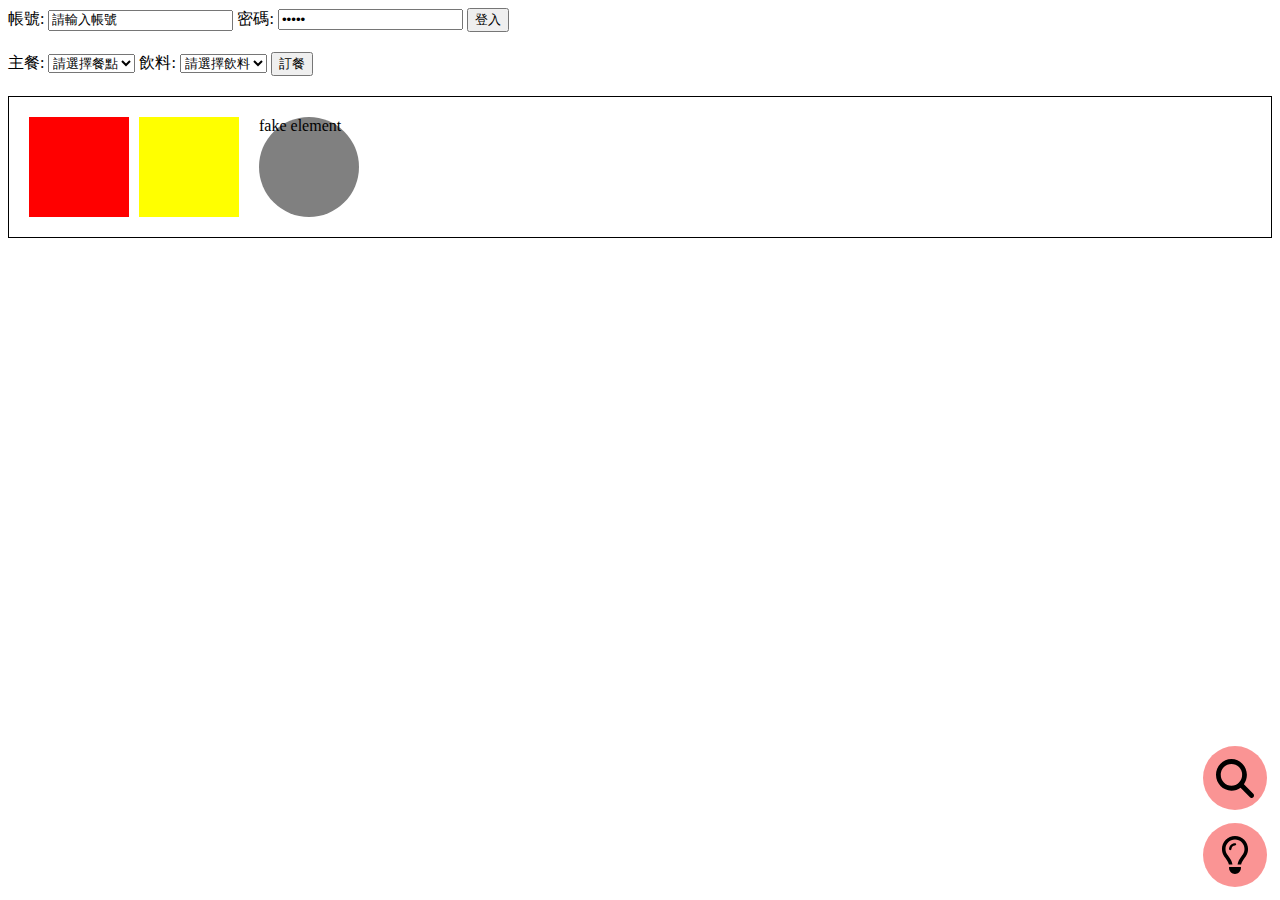
<file: index.html>
<!DOCTYPE html>
<html lang="en">
  <head>
    <meta charset="UTF-8" />
    <meta name="viewport" content="width=device-width, initial-scale=1.0" />
    <title>position</title>
    <link rel="stylesheet" href="./style/style.css" />
  </head>
  <body>
    <!-- form表單練習 -->
    <form class="login">
      <label>帳號: </label>
      <input type="text" value="請輸入帳號" />
      <label>密碼: </label>
      <input type="password" value="請輸入密碼" />
      <button>登入</button>
    </form>

    <form class="order">
      <label>主餐: </label>
      <select>
        <option>請選擇餐點</option>
        <option>雞腿便當</option>
        <option>排骨便當</option>
        <option>鍋燒麵</option>
        <option>小火鍋</option>
        <option>牛肉麵</option>
      </select>
      <label>飲料: </label>
      <select>
        <option>請選擇飲料</option>
        <option>珍珠奶茶</option>
        <option>楊桃汁</option>
        <option>四季春</option>
        <option>冬瓜清</option>
        <option>水</option>
      </select>
      <button type="submit">訂餐</button>
    </form>

    <!-- flexBox -->
    <!-- <div class="boxArea">
      <div class="box"></div>
      <div class="box"></div>
      <div class="box"></div>
      <div class="box"></div>
      <div class="box"></div>
      <div class="box"></div>
      <div class="box"></div>
      <div class="box"></div>
      <div class="box"></div>
    </div> -->

    <!-- background-img -->
    <!-- <div class="imgArea"></div> -->

    <!-- position -->
    <div class="blockArea">
      <div class="block1"></div>
      <div class="block2"></div>
      <div class="block3"></div>
    </div>

    <div class="target">
      <div class="search iconSize">
        <img src="./icon/search-icon.svg" alt="search" />
      </div>
      <div class="help iconSize">
        <img src="./icon/help-icon.svg" alt="help" />
      </div>
    </div>
  </body>
</html>
</file>
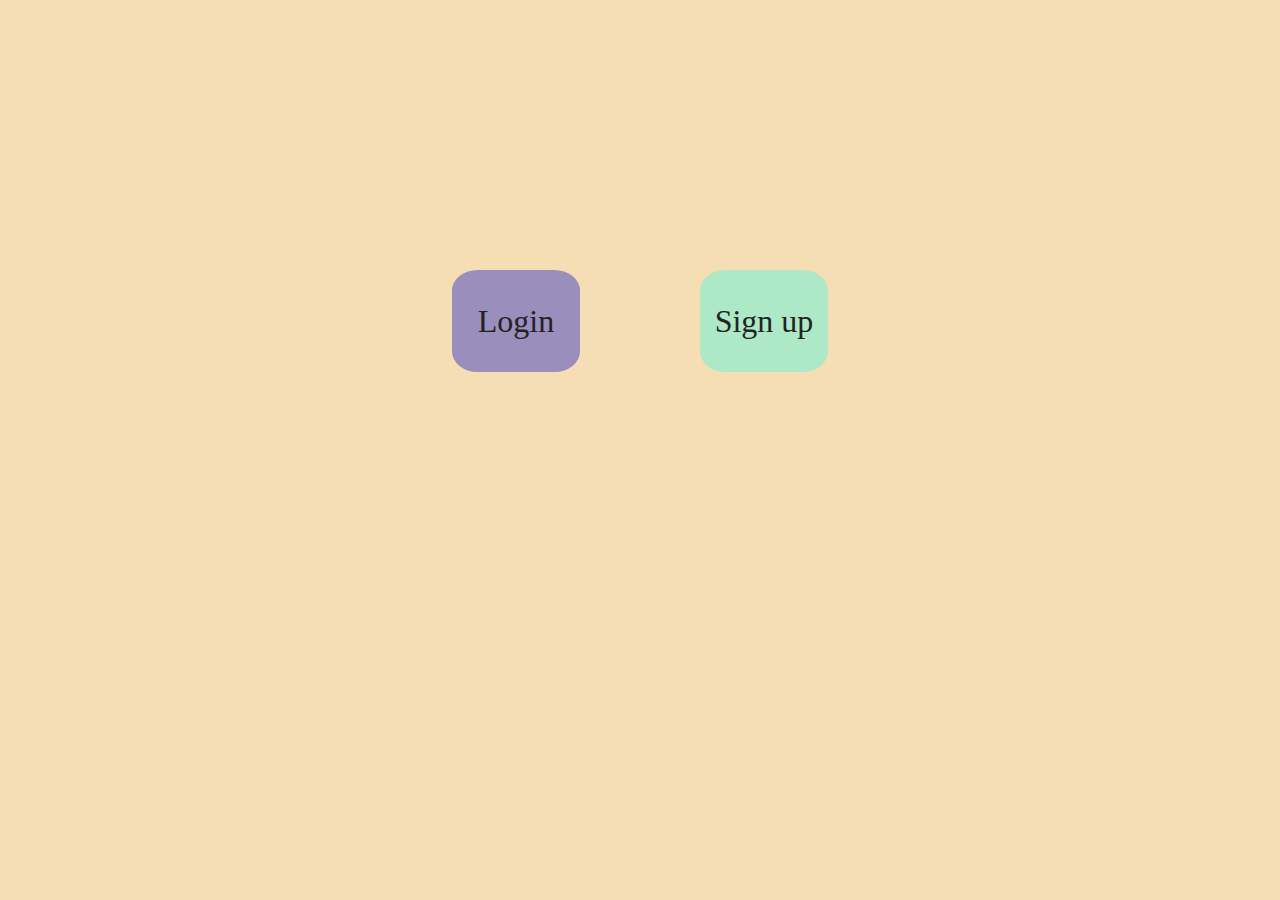
<file: Homework/desktop/index.html>
<!DOCTYPE html>
<html lang="en">
  <head>
    <meta charset="UTF-8" />
    <meta name="viewport" content="width=device-width, initial-scale=1.0" />
    <title>Home</title>
    <link rel="stylesheet" href="./style/style.css" />
  </head>
  <body>
    <div class="grid">
      <div class="login boxSize">
        <a href="./desktop-1.html">Login</a>
      </div>
      <div class="signUp boxSize">
        <a href="./desktop-2.html">Sign up</a>
      </div>
    </div>
  </body>
</html>
</file>
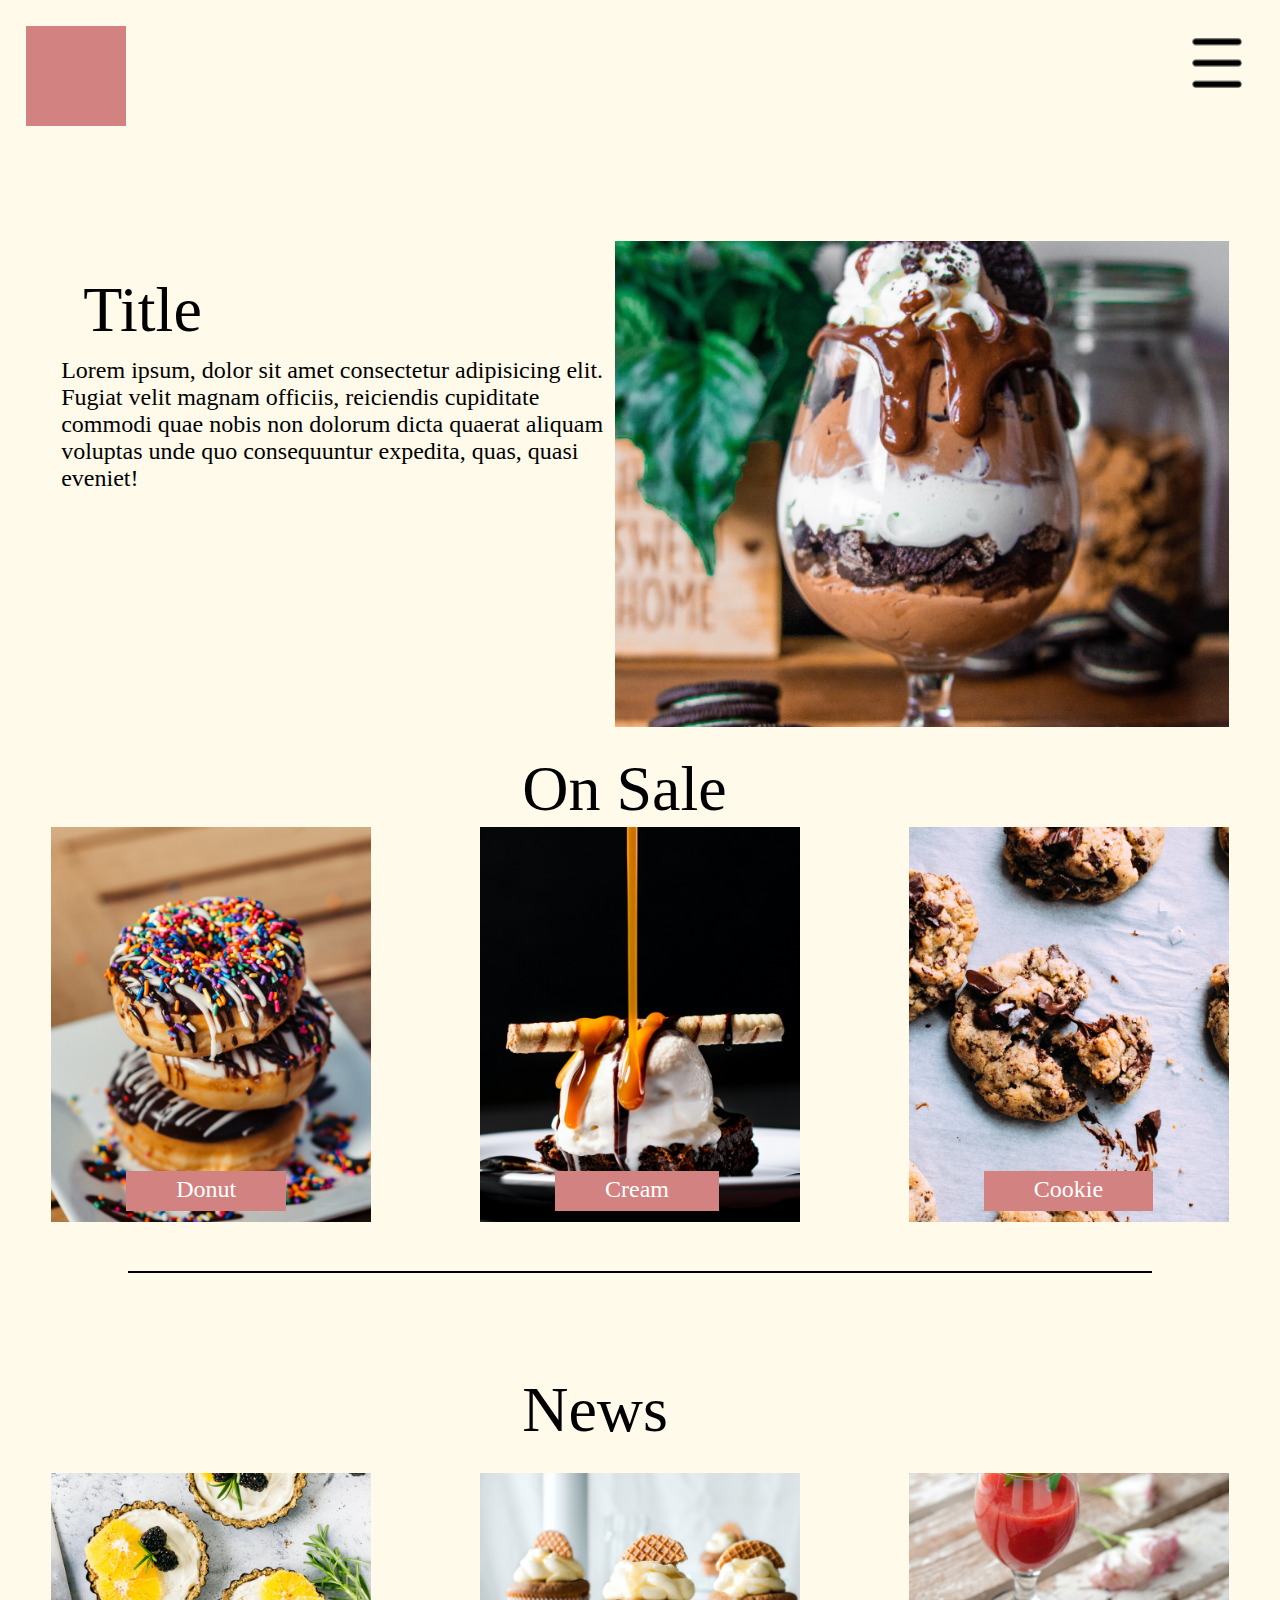
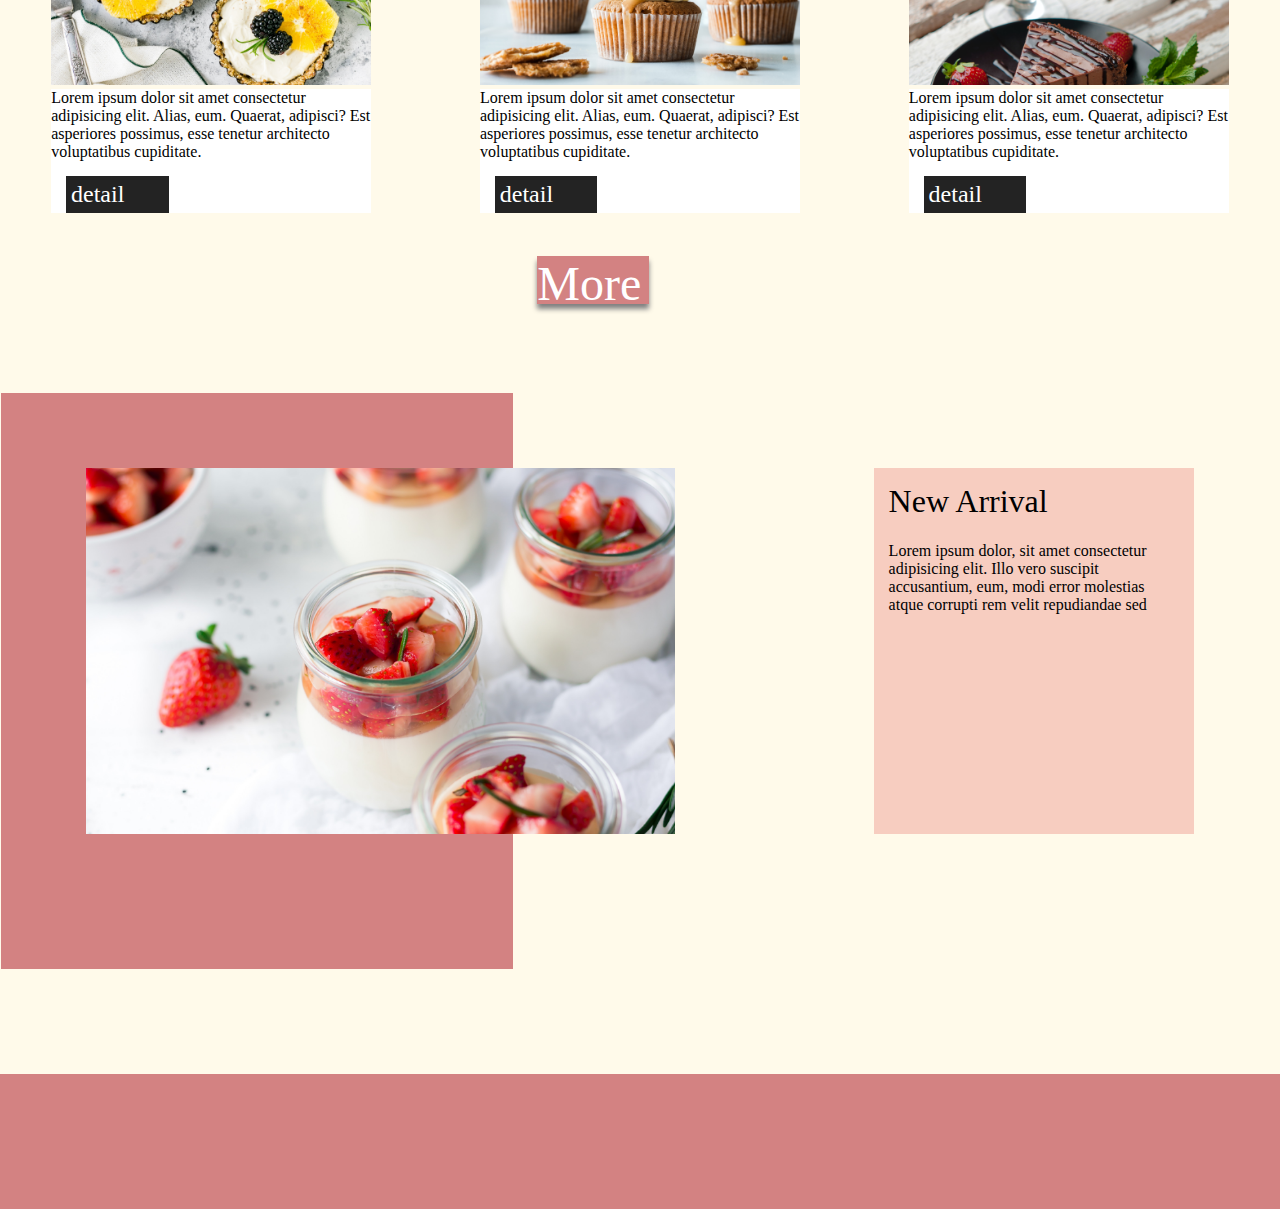
<file: Homework/frame1/index.html>
<!DOCTYPE html>
<html lang="en">
  <head>
    <meta charset="UTF-8" />
    <meta name="viewport" content="width=device-width, initial-scale=1.0" />
    <title>frame1</title>
    <link rel="stylesheet" href="./style/style.css" />
  </head>
  <body>
    <div class="header">
      <div class="box"></div>
      <img class="bar" src="./img/Group 10.png" />
    </div>

    <div class="main">
      <div class="titleArea">
        <div class="textArea">
          <h1>Title</h1>
          <p>
            Lorem ipsum, dolor sit amet consectetur adipisicing elit. Fugiat
            velit magnam officiis, reiciendis cupiditate commodi quae nobis non
            dolorum dicta quaerat aliquam voluptas unde quo consequuntur
            expedita, quas, quasi eveniet!
          </p>
        </div>
        <img class="titleImg" src="./img/1.png" alt="ice cream" />
      </div>

      <div class="saleArea">
        <h2>On Sale</h2>
        <div class="saleImgArea">
          <div class="saleFlex">
            <img class="saleImg" src="./img/3.png" alt="donut" />
            <p>Donut</p>
          </div>
          <div class="saleFlex">
            <img class="saleImg" src="./img/2.png" alt="ice cream" />
            <p>Cream</p>
          </div>
          <div class="saleFlex">
            <img class="saleImg" src="./img/4.png" alt="cookie" />
            <p>Cookie</p>
          </div>
        </div>
      </div>

      <div class="line"></div>

      <div class="newsArea">
        <h2>News</h2>
        <div class="newsFlex">
          <img class="newsImg" src="./img/5.png" alt="" />
          <div class="newsText">
            <p>
              Lorem ipsum dolor sit amet consectetur adipisicing elit. Alias,
              eum. Quaerat, adipisci? Est asperiores possimus, esse tenetur
              architecto voluptatibus cupiditate.
            </p>
            <div class="detail">detail</div>
          </div>
        </div>
        <div class="newsFlex">
          <img class="newsImg" src="./img/6.png" alt="" />
          <div class="newsText">
            <p>
              Lorem ipsum dolor sit amet consectetur adipisicing elit. Alias,
              eum. Quaerat, adipisci? Est asperiores possimus, esse tenetur
              architecto voluptatibus cupiditate.
            </p>
            <div class="detail">detail</div>
          </div>
        </div>
        <div class="newsFlex">
          <img class="newsImg" src="./img/7.png" alt="" />
          <div class="newsText">
            <p>
              Lorem ipsum dolor sit amet consectetur adipisicing elit. Alias,
              eum. Quaerat, adipisci? Est asperiores possimus, esse tenetur
              architecto voluptatibus cupiditate.
            </p>
            <div class="detail">detail</div>
          </div>
        </div>
        <div class="moreBox">More</div>
      </div>

      <div class="arrivalArea">
        <div class="imgBackgroung"></div>
        <img class="arrivalImg" src="./img/8.png" src="cake" />
        <div class="arrivalTextArea">
          <h2>New Arrival</h2>
          <p>
            Lorem ipsum dolor, sit amet consectetur adipisicing elit. Illo vero
            suscipit accusantium, eum, modi error molestias atque corrupti rem
            velit repudiandae sed
          </p>
        </div>
      </div>
    </div>

    <div class="footer"></div>
  </body>
</html>
</file>
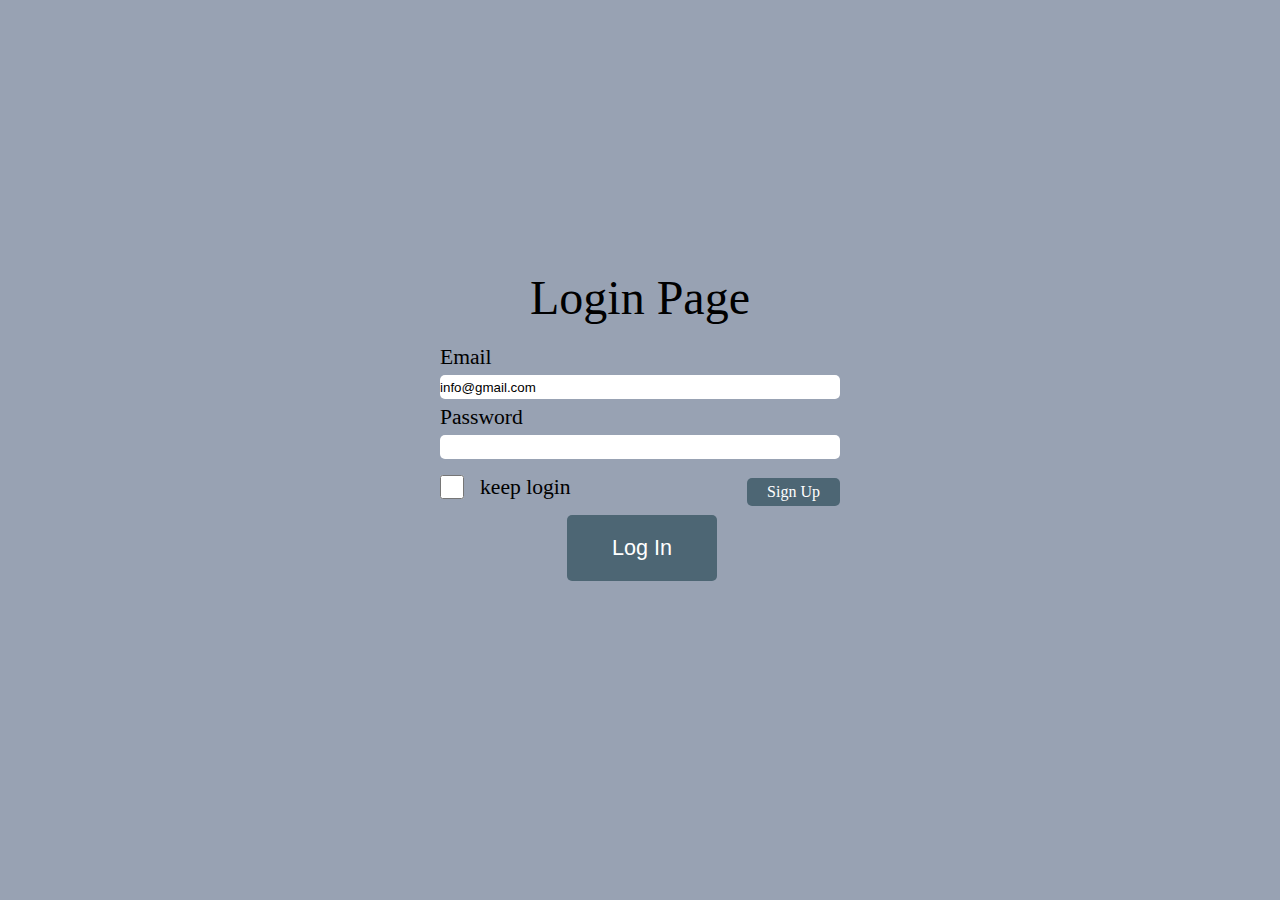
<file: Homework/desktop/desktop-1.html>
<!DOCTYPE html>
<html lang="en">
  <head>
    <meta charset="UTF-8" />
    <meta name="viewport" content="width=device-width, initial-scale=1.0" />
    <title>Login Page</title>
    <link rel="stylesheet" href="./style/desktop-1Style.css" />
  </head>
  <body>
    <section class="mainArea">
      <div class="grid">
        <h1>Login Page</h1>
        <form class="loginArea">
          <p class="emailPTag">Email</p>
          <input
            class="emailInput inputSize"
            type="email"
            value="info@gmail.com"
          />
          <p class="passwordPTag">Password</p>
          <input class="passwordInput inputSize" type="password" />
          <br />
          <input class="checkBox" type="checkbox" />
          <span>keep login</span>
          <a href="./desktop-2.html">Sign Up</a>
          <br />
          <button type="submit">Log In</button>
        </form>
      </div>
    </section>
  </body>
</html>
</file>
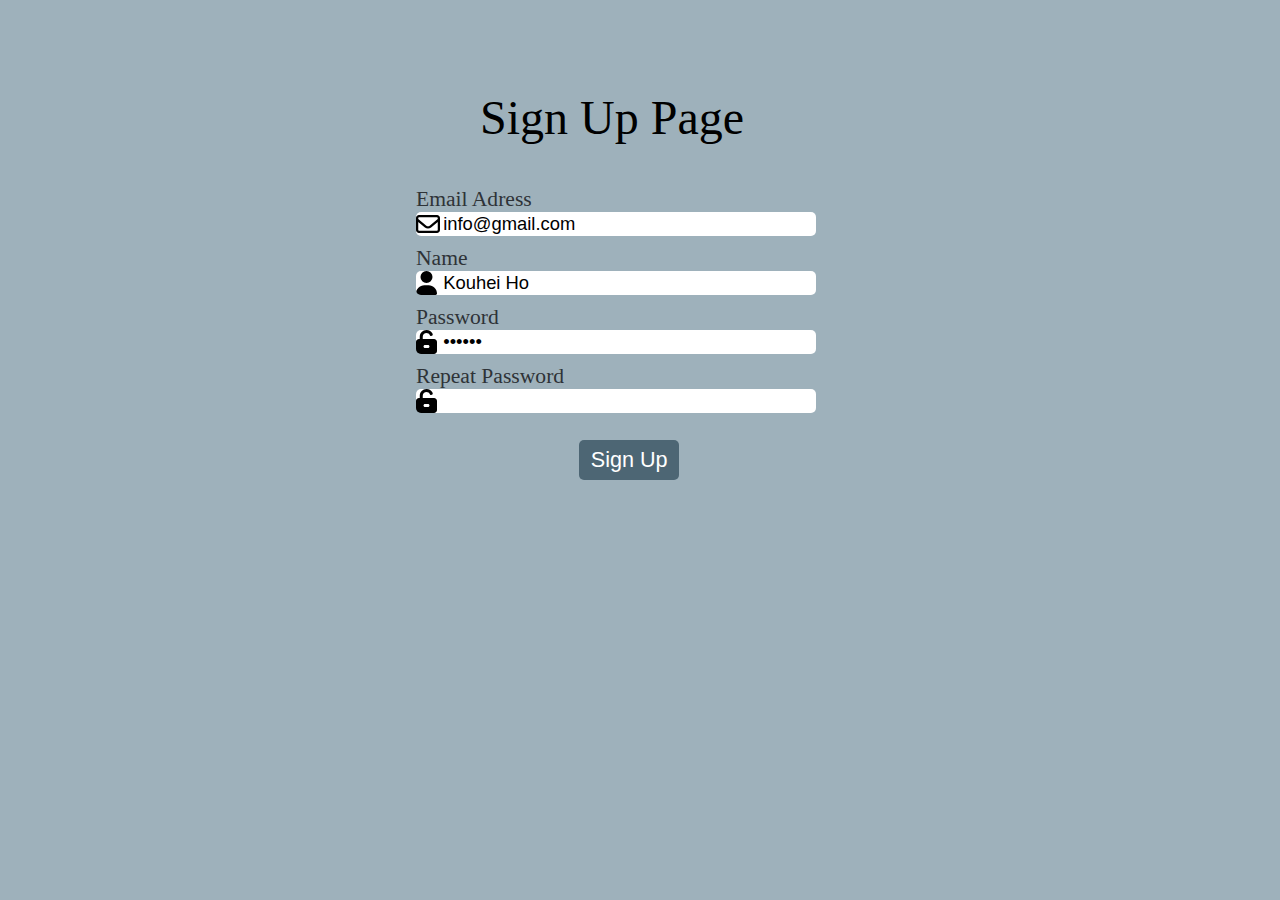
<file: Homework/desktop/desktop-2.html>
<!DOCTYPE html>
<html lang="en">
  <head>
    <meta charset="UTF-8" />
    <meta name="viewport" content="width=device-width, initial-scale=1.0" />
    <title>Sign Up Page</title>
    <link rel="stylesheet" href="./style/desktop-2Style.css" />
  </head>
  <body>
    <div class="signUpArea">
      <h1>Sign Up Page</h1>
      <form class="formArea">
        <label for="email">Email Adress</label>
        <input type="email" name="email" id="email" value="info@gmail.com" />
        <label for="name">Name</label>
        <input type="text" name="name" id="name" value="Kouhei Ho" />
        <label for="password">Password</label>
        <input type="password" name="password" id="password" value="123456" />
        <label for="rePassword">Repeat Password</label>
        <input type="password" name="rePssword" id="rePassword" />
        <button type="submit">Sign Up</button>
      </form>
    </div>
  </body>
</html>
</file>
<file: style/style.css>
.order {
  margin: 20px 0px;
}

.boxArea {
  height: 600px;
  width: 600px;
  border: 1px solid black;
  display: flex;
  flex-wrap: wrap;
  justify-content: space-around;
  align-items: center;
  margin-bottom: 10vh;
}
.boxArea .box {
  height: 150px;
  width: 150px;
  border: 1px solid red;
}

.imgArea {
  height: 50vw;
  width: 50vw;
  border: 1px solid black;
  background-image: url("../hamberger.jpg");
  background-size: 25vw 25vw;
  background-repeat: no-repeat;
  background-position: 50% 50%;
}

.blockArea {
  position: relative;
  border: 1px solid black;
}
.blockArea .block1 {
  height: 100px;
  width: 100px;
  margin: 20px;
  background-color: red;
}
.blockArea .block2 {
  height: 100px;
  width: 100px;
  margin: 20px;
  background-color: yellow;
  position: absolute;
  left: 110px;
  top: 0px;
}
.blockArea .block3::after {
  content: "fake element";
  height: 100px;
  width: 100px;
  border-radius: 50%;
  background-color: grey;
  position: absolute;
  left: 250px;
  top: 20px;
}

.target {
  position: fixed;
  bottom: 0px;
  right: 0px;
}
.target img {
  height: 3vw;
  width: 3vw;
}
.target .iconSize {
  height: 5vw;
  width: 5vw;
  background-color: rgba(245, 42, 42, 0.5);
  margin: 1vw;
  border-radius: 50%;
  display: flex;
  justify-content: center;
  align-items: center;
}
.target .search {
  transition: 0.5s;
}
.target .search:hover {
  background-color: rgba(245, 42, 42, 0.8);
  height: 7vw;
  width: 7vw;
}
.target .help {
  transition: 0.5s;
}
.target .help:hover {
  background-color: rgba(245, 42, 42, 0.8);
  height: 7vw;
  width: 7vw;
}/*# sourceMappingURL=style.css.map */
</file>
<file: Homework/desktop/style/style.css>
a {
  font-weight: normal;
  text-decoration: none;
  font-size: 2rem;
  color: #232323;
}
a:active {
  color: white;
}

body {
  background-color: wheat;
}
body .grid {
  display: flex;
  justify-content: space-around;
  align-items: center;
  margin: 30vh 30vw;
}
body .grid .boxSize {
  height: 8vw;
  width: 10vw;
  border-radius: 20%;
  display: flex;
  justify-content: center;
  align-items: center;
  transition: 0.5s;
}
body .grid .boxSize:hover {
  scale: 1.2;
}
body .grid .login {
  background-color: rgba(62, 62, 198, 0.5);
}
body .grid .login:hover {
  background-color: rgba(62, 62, 198, 0.8);
}
body .grid .signUp {
  background-color: rgba(101, 241, 220, 0.5);
}
body .grid .signUp:hover {
  background-color: rgba(101, 241, 220, 0.8);
}/*# sourceMappingURL=style.css.map */
</file>
<file: Homework/frame1/style/style.css>
* {
  margin: 0px;
  padding: 0px;
  box-sizing: border-box;
}

h1,
h2,
p {
  font-weight: normal;
}

body {
  background-color: #fffaea;
}
body .header {
  display: flex;
  justify-content: space-between;
  margin-bottom: 10vh;
}
body .header .box {
  height: 100px;
  width: 100px;
  background-color: #d38282;
  margin: 2vw;
}
body .header .bar {
  height: 50px;
  width: 50px;
  margin: 3vw;
  transition: 0.5s;
}
body .header .bar:hover {
  height: 70px;
  width: 70px;
}
body .main .titleArea {
  display: flex;
  margin: 0px 4vw 5vh 4vw;
}
body .main .titleArea .textArea {
  flex: 1 1 200px;
  display: flex;
  flex-flow: column wrap;
}
body .main .titleArea .textArea h1 {
  margin-top: 2rem;
  margin-left: 2rem;
  font-size: 4rem;
}
body .main .titleArea .textArea p {
  font-size: 1.5rem;
  margin: 10px;
}
body .main .titleArea .titleImg {
  flex: 1 1 250px;
  height: auto;
  width: 350px;
}
body .main .saleArea {
  margin: 100px 4vw 5vh 4vw;
  position: relative;
}
body .main .saleArea h2 {
  font-size: 4rem;
  position: absolute;
  left: 40%;
  top: -75px;
}
body .main .saleArea .saleImgArea {
  display: flex;
  flex-wrap: nowrap;
  justify-content: space-between;
  margin-top: 100px;
  position: relative;
}
body .main .saleArea .saleImgArea .saleImg {
  height: auto;
  width: 25vw;
}
body .main .saleArea .saleImgArea p {
  font-size: 1.5rem;
  height: 40px;
  padding: 5px 50px;
  background: #d38282;
  color: white;
  position: absolute;
  bottom: 15px;
  margin-left: 75px;
  transition: 0.5s;
}
body .main .saleArea .saleImgArea p:hover {
  font-size: 2rem;
}
body .main .line {
  border: 1px solid black;
  margin: 10px 10vw;
}
body .main .newsArea {
  margin: 100px 4vw 5vh 4vw;
  position: relative;
  display: flex;
  justify-content: space-between;
}
body .main .newsArea h2 {
  font-size: 4rem;
  position: absolute;
  left: 40%;
}
body .main .newsArea .newsFlex {
  margin-top: 100px;
}
body .main .newsArea .newsFlex .newsImg {
  height: auto;
  width: 25vw;
}
body .main .newsArea .newsFlex .newsText {
  background-color: white;
  width: 25vw;
}
body .main .newsArea .newsFlex .newsText p {
  font-size: 1rem;
}
body .main .newsArea .newsFlex .newsText .detail {
  width: 8vw;
  margin: 15px;
  background-color: #232323;
  color: white;
  font-size: 1.5rem;
  padding: 0.3rem;
  transition: 0.5s;
}
body .main .newsArea .newsFlex .newsText .detail:hover {
  scale: 1.25;
}
body .main .newsArea .moreBox {
  width: 7rem;
  height: 3rem;
  margin: 15px;
  background-color: #d38282;
  color: white;
  font-size: 3rem;
  position: absolute;
  left: 40%;
  bottom: -20%;
  transition: 0.5s;
  box-shadow: 0px 5px 5px grey;
}
body .main .newsArea .moreBox:hover {
  scale: 1.25;
}
body .main .arrivalArea {
  margin: 15rem 4vw 5rem 4vw;
  display: flex;
  justify-content: space-around;
  position: relative;
}
body .main .arrivalArea .imgBackgroung {
  height: 45vw;
  width: 40vw;
  background-color: #d38282;
  position: absolute;
  top: -75px;
  left: -50px;
  z-index: -1;
}
body .main .arrivalArea .arrivalImg {
  width: 50%;
  margin-right: 10vw;
}
body .main .arrivalArea .arrivalTextArea {
  width: 25vw;
  background-color: #f7cdc0;
  padding: 15px;
}
body .main .arrivalArea .arrivalTextArea h2 {
  font-size: 2rem;
}
body .main .arrivalArea .arrivalTextArea p {
  margin-top: 1.35rem;
}
body .footer {
  height: 15vh;
  background-color: #d38282;
  margin-top: 15rem;
}/*# sourceMappingURL=style.css.map */
</file>
<file: Homework/desktop/style/desktop-1Style.css>
* {
  margin: 0px;
  padding: 0px;
  box-sizing: border-box;
}

h1,
a,
p {
  font-weight: normal;
  text-decoration: none;
}

body {
  display: flex;
  justify-content: center;
  align-items: center;
  background-color: #98a2b3;
  margin-top: 30vh;
}
body .mainArea .grid h1 {
  font-size: 3rem;
}
body .mainArea .grid .loginArea {
  position: relative;
}
body .mainArea .grid .loginArea p {
  font-size: 1.35rem;
  position: absolute;
  left: 0px;
  top: 0px;
}
body .mainArea .grid .loginArea span {
  font-size: 1.35rem;
  position: absolute;
  left: -50px;
  top: 150px;
}
body .mainArea .grid .loginArea .inputSize {
  height: 1.5rem;
  width: 25rem;
  border-radius: 5px;
  border-style: none;
  position: absolute;
  left: 0px;
  top: 0px;
}
body .mainArea .grid .loginArea .emailPTag {
  left: -90px;
  top: 20px;
}
body .mainArea .grid .loginArea .emailInput {
  left: -90px;
  top: 50px;
}
body .mainArea .grid .loginArea .passwordPTag {
  left: -90px;
  top: 80px;
}
body .mainArea .grid .loginArea .passwordInput {
  left: -90px;
  top: 110px;
}
body .mainArea .grid .loginArea .checkBox {
  height: 1.5rem;
  width: 1.5rem;
  position: absolute;
  left: -90px;
  top: 150px;
}
body .mainArea .grid .loginArea a {
  padding: 5px 20px;
  color: white;
  background-color: #4d6674;
  border-radius: 5px;
  position: absolute;
  right: -90px;
  bottom: -145px;
  transition: 0.5s;
}
body .mainArea .grid .loginArea a:hover {
  scale: 1.2;
}
body .mainArea .grid .loginArea button {
  font-size: 1.35rem;
  padding: 20px 45px;
  color: white;
  background-color: #4d6674;
  border-radius: 5px;
  border-style: none;
  position: absolute;
  bottom: -220px;
  left: 37px;
}/*# sourceMappingURL=desktop-1Style.css.map */
</file>
<file: Homework/desktop/style/desktop-2Style.css>
* {
  margin: 0px;
  padding: 0px;
  box-sizing: border-box;
}

h1,
label {
  font-weight: normal;
}

body {
  background-color: #9eb1bb;
}
body .signUpArea {
  height: 350px;
  margin: 7% 25%;
}
body .signUpArea h1 {
  font-size: 3rem;
  margin-left: inherit;
  margin-bottom: 5%;
}
body .signUpArea .formArea {
  display: flex;
  flex-direction: column;
  justify-content: flex-start;
  margin-left: 15%;
}
body .signUpArea .formArea label {
  font-size: 1.35rem;
  margin-top: 10px;
  color: #2e3337;
}
body .signUpArea .formArea input {
  border-style: none;
  width: 25rem;
  height: 1.5rem;
  border-radius: 5px;
  font-size: 1.15rem;
  color: calc(infinity);
}
body .signUpArea .formArea #email {
  background-image: url("../icon/email.svg");
  background-size: auto;
  background-repeat: no-repeat;
  padding-left: 5%;
}
body .signUpArea .formArea #name {
  background-image: url("../icon/user-dark.svg");
  background-size: auto;
  background-repeat: no-repeat;
  padding-left: 5%;
}
body .signUpArea .formArea #password {
  background-image: url("../icon/password.svg");
  background-size: auto;
  background-repeat: no-repeat;
  padding-left: 5%;
}
body .signUpArea .formArea #rePassword {
  margin-bottom: 5%;
  background-image: url("../icon/password.svg");
  background-size: auto;
  background-repeat: no-repeat;
  padding-left: 5%;
}
body .signUpArea .formArea button {
  height: 40px;
  width: 100px;
  background-color: #4d6674;
  color: white;
  font-size: 1.35rem;
  border-radius: 5px;
  border-style: none;
  margin-left: 30%;
}/*# sourceMappingURL=desktop-2Style.css.map */
</file>
